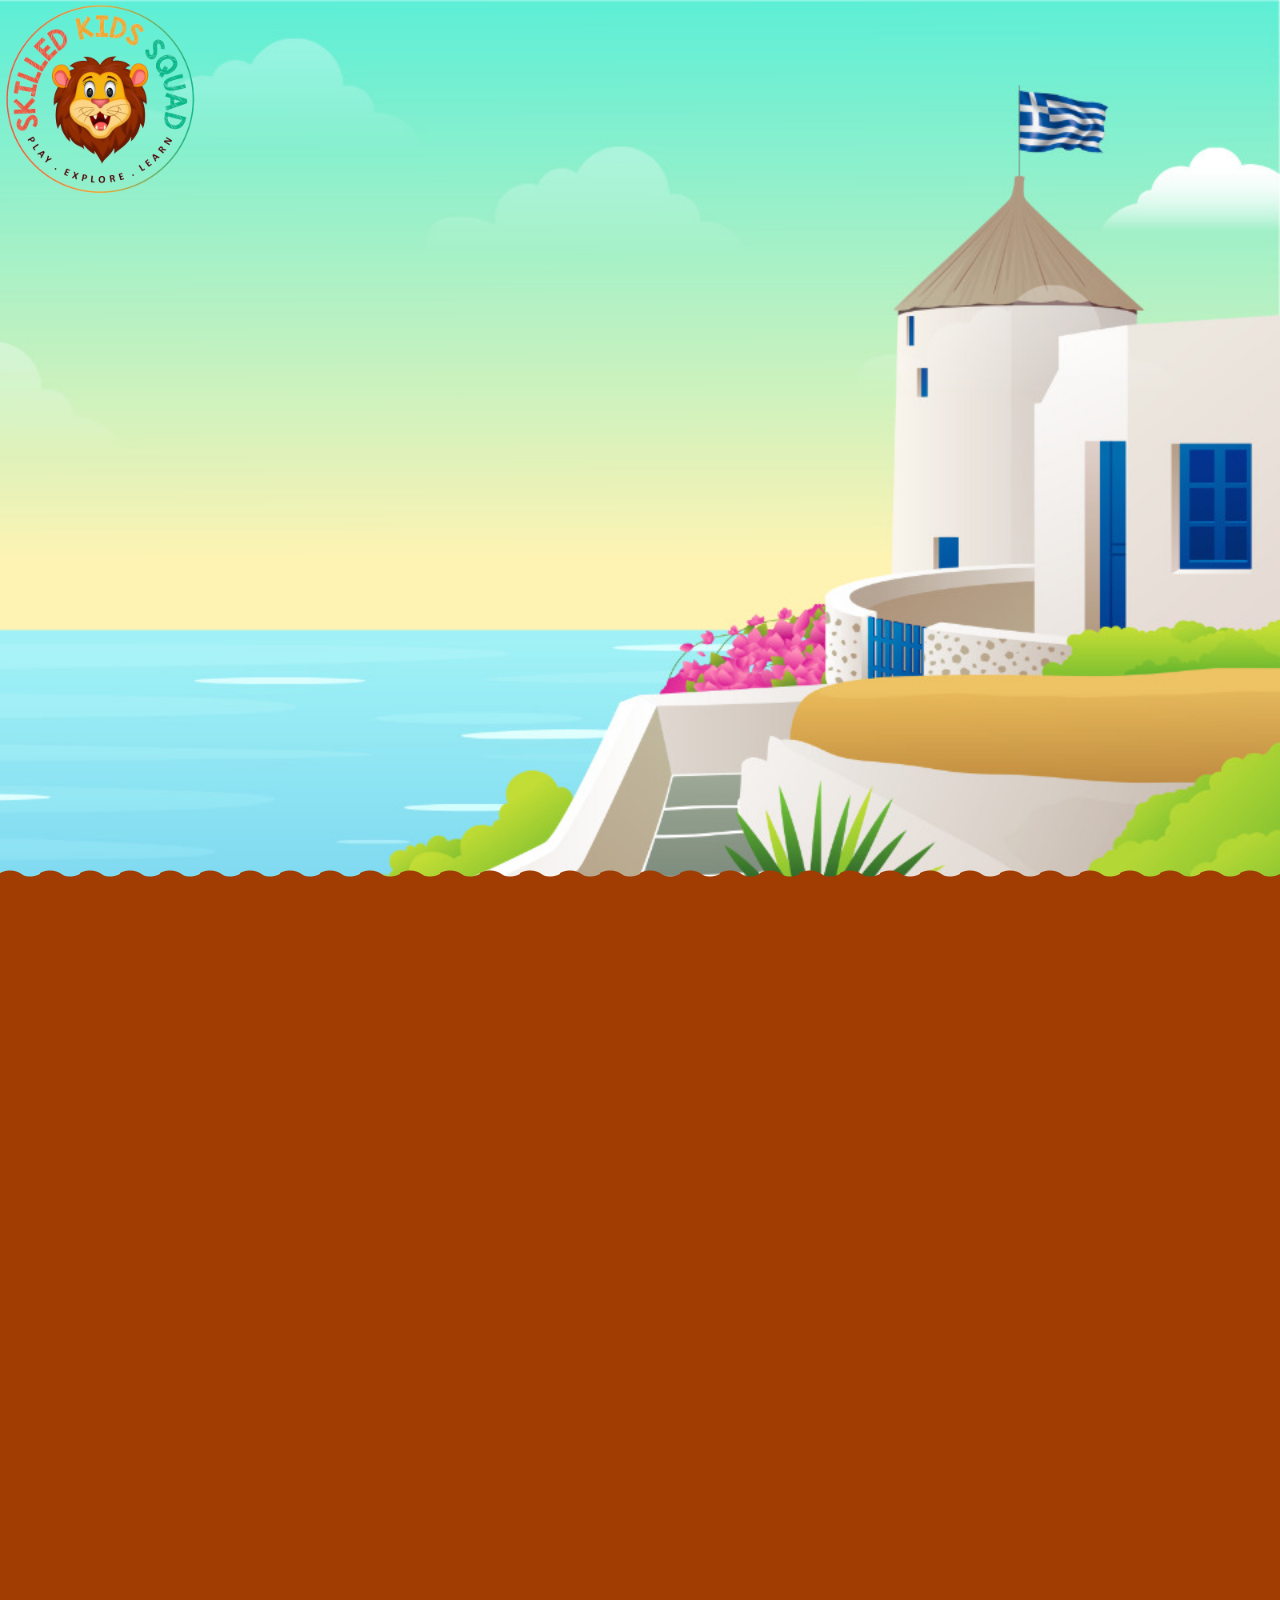
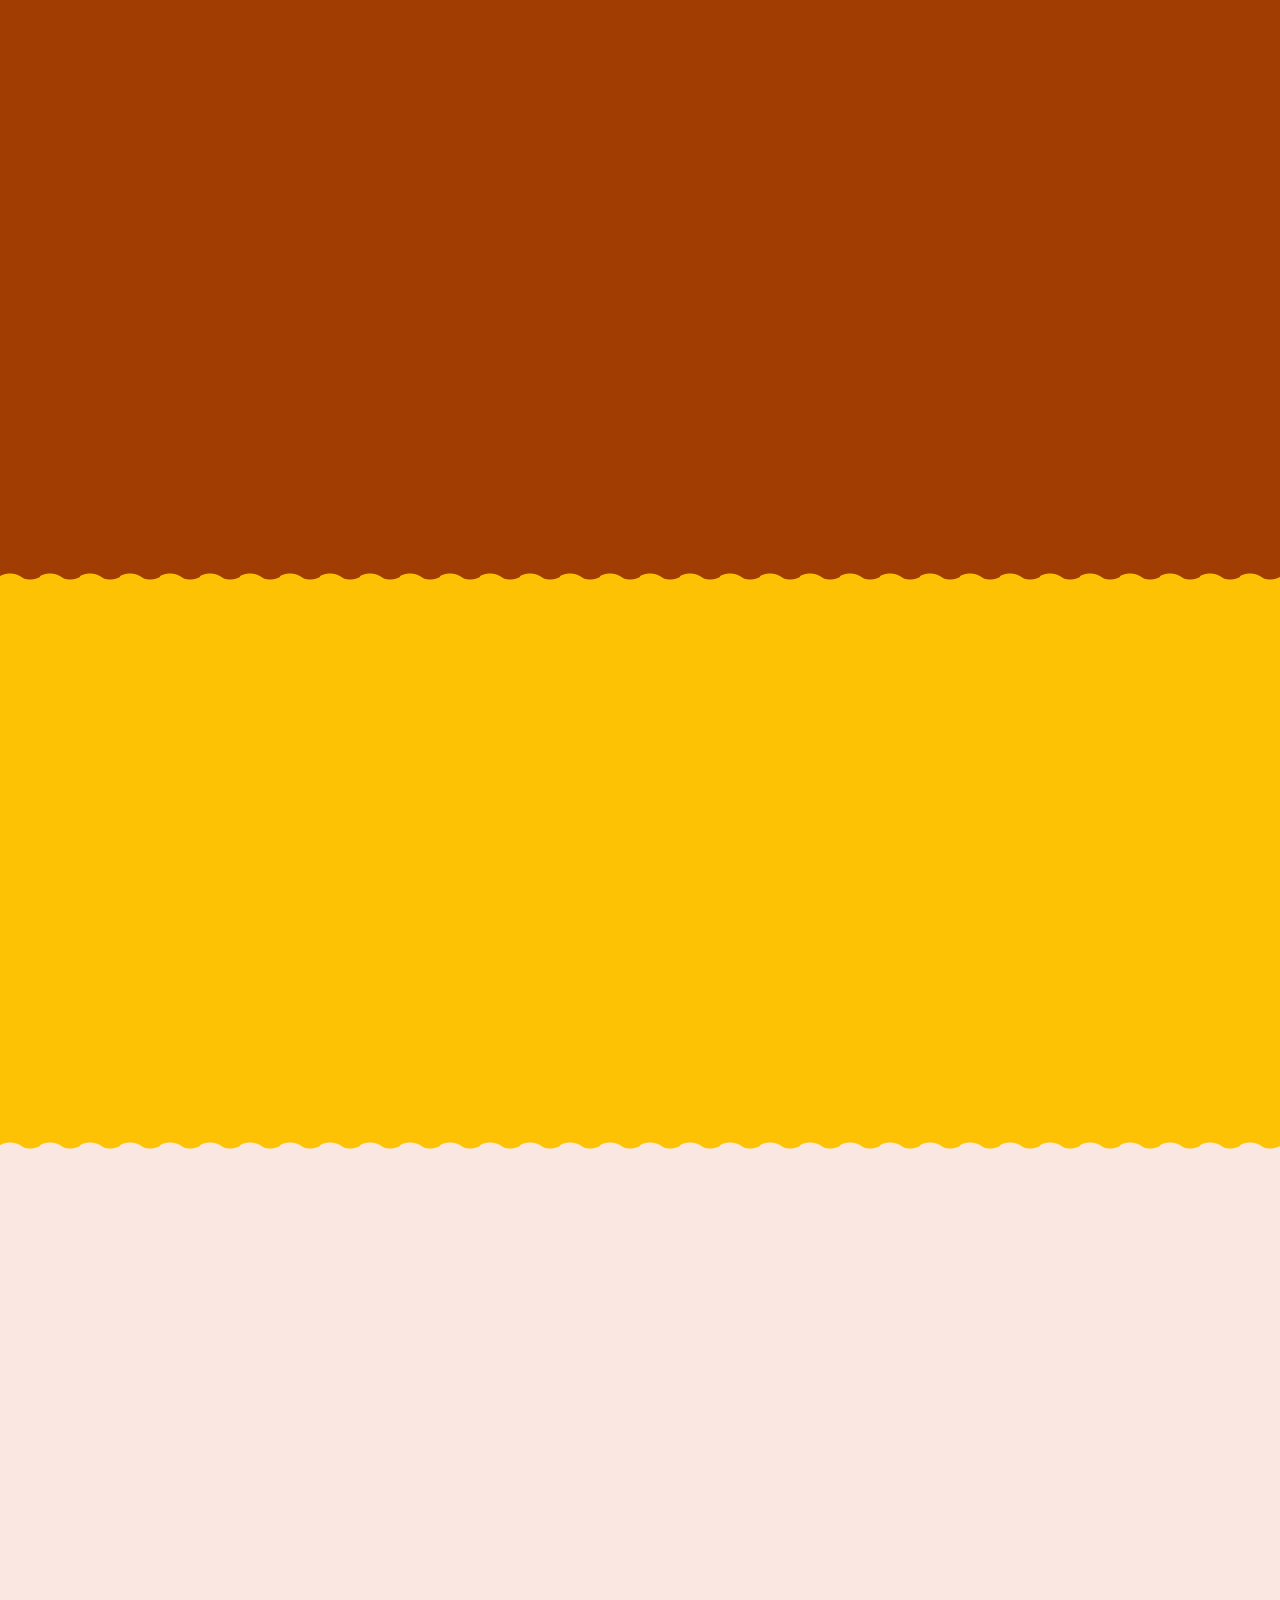
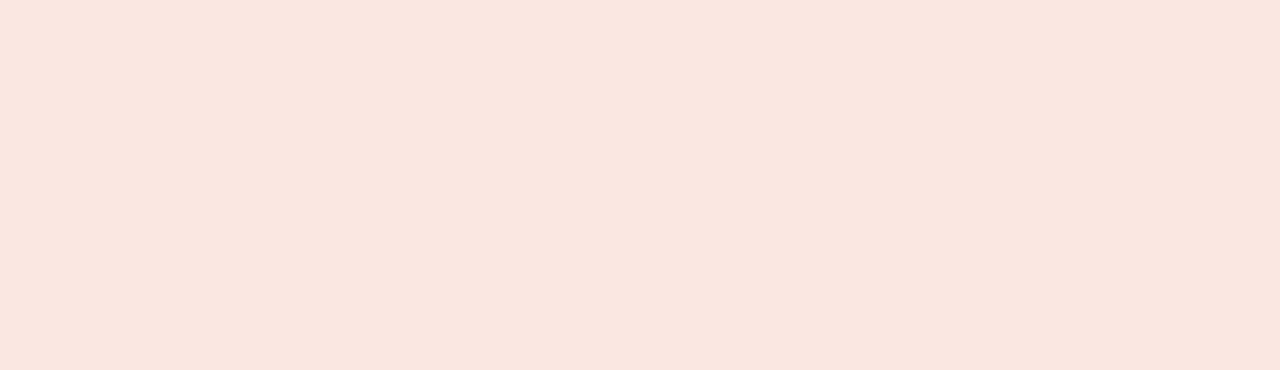
<file: danish bhai project/index.html>
<!DOCTYPE html>
<html lang="en">
<head>
    <meta charset="UTF-8">
    <meta http-equiv="X-UA-Compatible" content="IE=edge">
    <meta name="viewport" content="width=device-width, initial-scale=1.0">
    <title>Skillid Kids Squad</title>
    <link rel="stylesheet" href="style.css">
    <!-- bootsrap linking -->
    <link rel="stylesheet" href="https://cdn.jsdelivr.net/npm/bootstrap@5.2.3/dist/css/bootstrap.min.css">
    <script src="https://cdn.jsdelivr.net/npm/bootstrap@5.2.3/dist/js/bootstrap.bundle.min.js" ></script>

    <link rel="stylesheet" href="https://unpkg.com/aos@2.3.1/dist/aos.css">
</head>
<body>
    <!-- section 1 -->
    <section id="sec-1" >
    
    <img class="logo  position-absolute top-0 start-0" data-aos="flip-right" data-aos-duration="2000" src="pics/logo.png" alt="">
    <!-- <div class="container text-center heading-div" data-aos="fade-right" data-aos-duration="2000">
        <h1><span class="head1" >SKILLED</span><br>
            <span class="head2" >KIDS</span><br>
            <span class="head3" >SQUAD</span>
        </h1>


    </div> -->

    </section>

    <!-- section 2 -->
    <section  class=" container-fluid " id="sec-2">
        <img class="img-fluid position-absolute start-0 picture" data-aos="zoom-out" data-aos-duration="2000" src="pics/plant.png" alt="">
     <div class="container">
        <h1 class="heading" id="heading" data-aos="zoom-in" data-aos-duration="2000" >SUBJECTS</h1>
        <div class=" justify-content-around row sub ">
            <div class="col-md-6 sub1" data-aos="flip-up" data-aos-duration="2000" ><h3 class="heading" id="sub-heading" >MATH</h3>
                <p class="text">Lorem ipsum dolor sit amet consectetur adipisicing elit. Numquam earum, quaerat consectetur deserunt ullam quod. Natus nostrum amet,
                 </p>
                <div><img class="img-fluid ibox" src="pics/pic2.jpeg" alt=""></div>
            </div>
            <div class="col-md-6 sub1 " data-aos="flip-up" data-aos-duration="2000" ><h3 class="heading" id="sub-heading">ENGLISH</h3>
                <p class="text">Lorem ipsum dolor sit amet consectetur adipisicing elit. Numquam earum, quaerat consectetur deserunt ullam quod. Natus nostrum amet,
                 </p>
                <div><img class="img-fluid ibox " src="pics/pic1.jpeg" alt=""></div>
            </div>
            <div class="container" ><img class=" img-fluid  picture2 " data-aos="zoom-out" data-aos-duration="2000" src="pics/fox.png" alt=""> </div>
          
            
         <div class="col-md-9 sub3" data-aos="zoom-in" data-aos-duration="2000" ><h3 class="heading" id="sub-heading">SCIENCE</h3>
            <p class="text">Lorem ipsum dolor sit amet consectetur adipisicing elit. Numquam earum, quaerat consectetur deserunt ullam quod. Natus nostrum amet,
                Lorem ipsum dolor sit amet consectetur adipisicing elit
             </p>
            <div><img class="img-fluid ibox " src="pics/pic3.jpeg" alt=""></div>
        </div>
        
    </div>
    </div>
    </section>
    
    <!-- section 3 -->
    <section class="container-fluid" id="sec-3" >
    <div class="container">
        <h1 id="heading" data-aos="zoom-in" data-aos-duration="2000" >ACTIVITIES</h1>
        <div class="row block ">

            <div class="col-md-3 block1" data-aos="flip-right" data-aos-duration="2000" >
                <img class="img-fluid  " src="pics/pic2.jpeg" alt="">
                <h3 class="heading" id="sub-heading">ANIMATIONS</h3>
                <P class="text">Lorem ipsum dolor, sit amet consectetur adipisicing elit. 
                 Laudantium repudiandae officiis vero neque veritatis optio autem inventore non. Odit, neque.</P>
            </div>
            

            <div class="col-md-3 block2" data-aos="zoom-in" data-aos-duration="2000" >
                <img class="img-fluid" src="pics/pic2.jpeg" alt="">
                <h3 class="heading" id="sub-heading">GAMES</h3>
                <P class="text">Lorem ipsum dolor, sit amet consectetur adipisicing elit. 
                 Laudantium repudiandae officiis vero neque veritatis optio autem inventore non. Odit, neque.</P>
            </div>

            <div class="col-md-3 block3" data-aos="flip-left" data-aos-duration="2000" >
                <img class="img-fluid  " src="pics/pic2.jpeg" alt="">
                <h3 class="heading" id="sub-heading">MUSIC</h3>
                <P class="text">Lorem ipsum dolor, sit amet consectetur adipisicing elit. 
                 Laudantium repudiandae officiis vero neque veritatis optio autem inventore non. Odit, neque.</P>
            </div>

        </div>
    </div>
    </section>

    <!-- section 4 -->
    <section class="container-fluid" id="sec-4">
        <h1 id="heading" data-aos="zoom-in" data-aos-duration="2000" >MORE FEATURES</h1>
       <img  class="img-fluid picture3" data-aos="zoom-out" data-aos-duration="2000" src="pics/fox.png" alt="">
    <div class="container box4">
        <div class="row box1" data-aos="flip-up" data-aos-duration="2000" >
            
                <img class="col-md-4 " src="pics/pic2.jpeg" alt="">
                <div class="col-md-8" ><h3 id="sub-heading">PROGRESS TRACKING</h3>
                <p class="text">Lorem ipsum dolor sit amet consectetur, adipisicing elit. Quo 
                    Lorem ipsum dolor sit amet consectetur, adipisicing elit. Quo 
                    aspernatur, quasi distinctio repellendus nam necessitatibus maiores molestias impedit illo nisi?</p>
                </div>

         </div>
            

            <div class="row box2 " data-aos="flip-down" data-aos-duration="2000" >
                <img class="col-md-4  " src="pics/pic2.jpeg" alt="">
                <div class="col-md-8" ><h3 id="sub-heading">COINS AND REWARDS</h3>
                <p class="text">Lorem ipsum dolor sit amet consectetur, adipisicing elit. Quo 
                    Lorem ipsum dolor sit amet consectetur, adipisicing elit. Quo 
                    aspernatur, quasi distinctio repellendus nam necessitatibus maiores molestias impedit illo nisi?</p>
                </div>
            </div>    
            

            <div class="row box1" data-aos="flip-up" data-aos-duration="2000" >
                <img class="col-md-4 " src="pics/pic2.jpeg" alt="">
                <div class="col-md-8" ><h3 id="sub-heading">CHARACTERS</h3>
                <p class="text">Lorem ipsum dolor sit amet consectetur, adipisicing elit. Quo
                    Lorem ipsum dolor sit amet consectetur, adipisicing elit. Quo  
                    aspernatur, quasi distinctio repellendus nam necessitatibus maiores molestias impedit illo nisi?</p>
                </div>
            </div>    
            
        
    </div>
    </section>

    <!-- https://y4man.github.io/task0.1/ -->
    <script src="https://unpkg.com/aos@2.3.1/dist/aos.js"></script>
    <script> 
    AOS.init();
    </script>
</body>
</html>
</file>
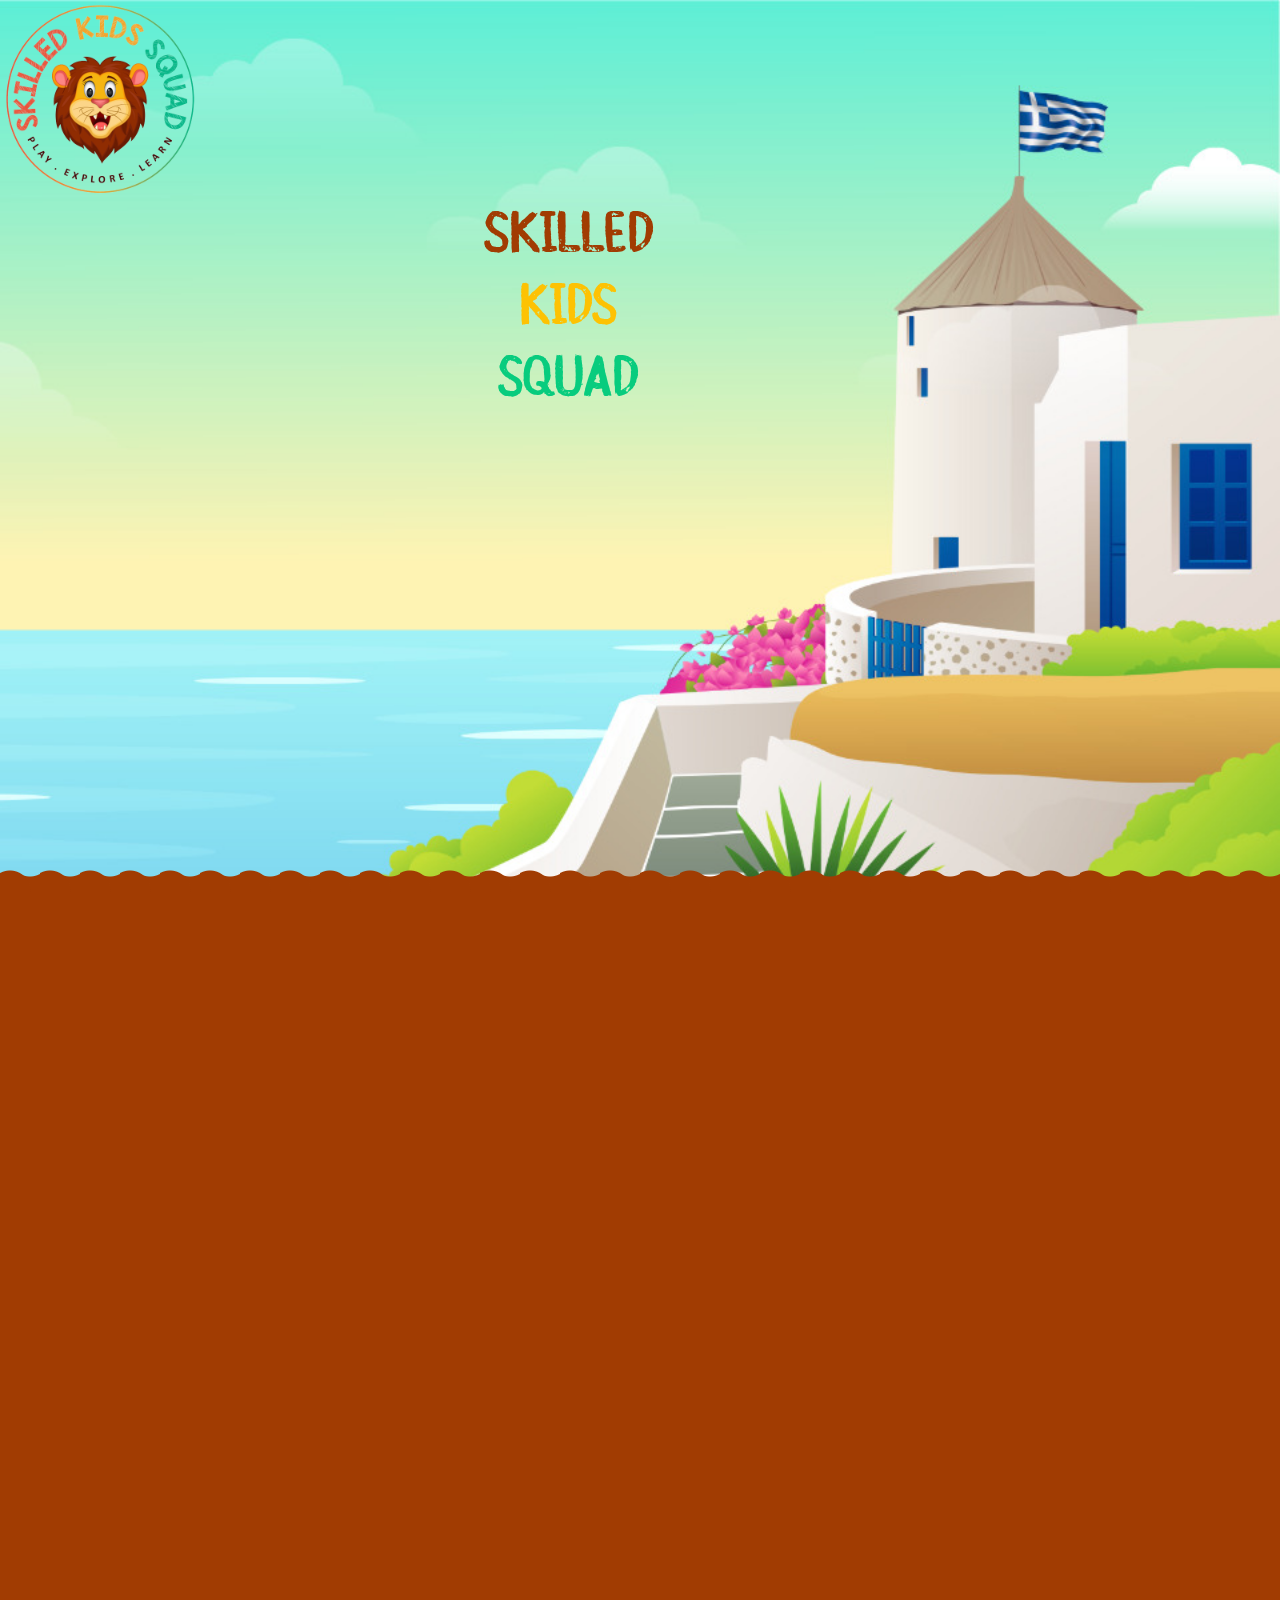
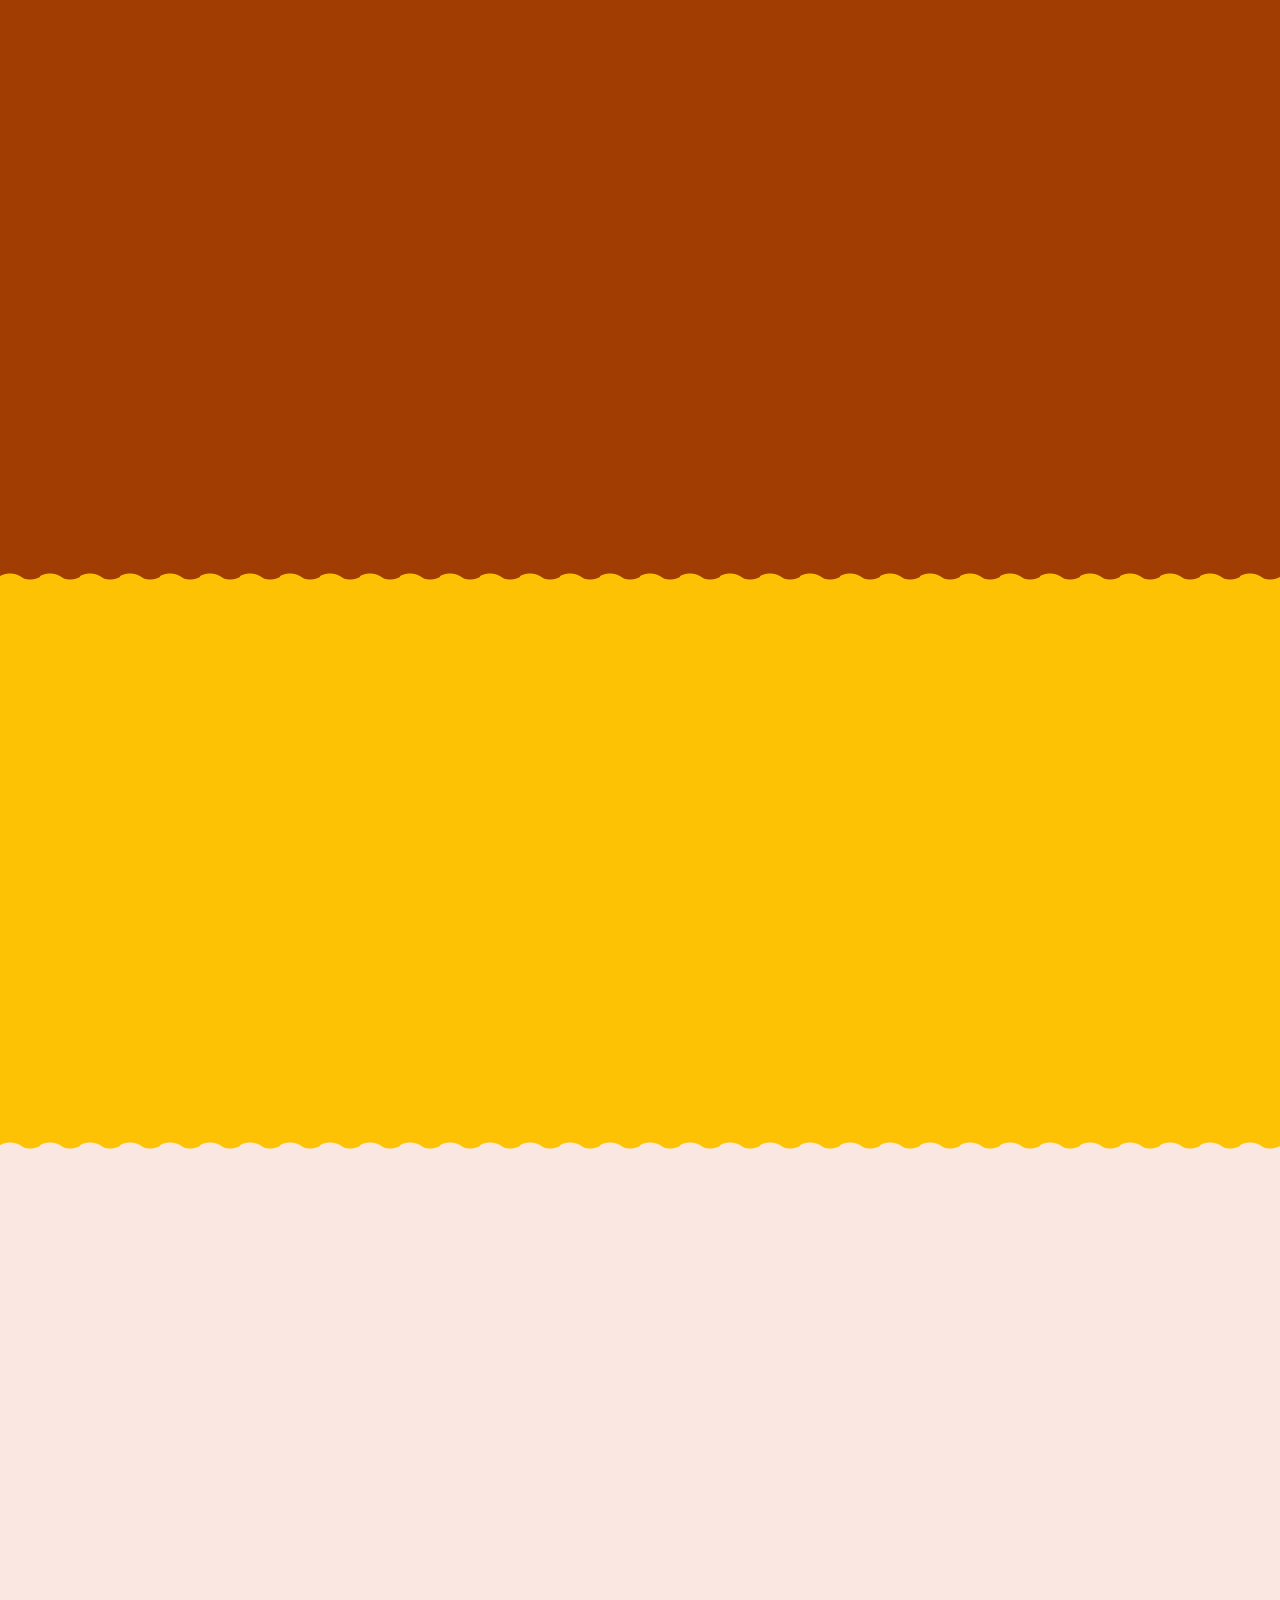
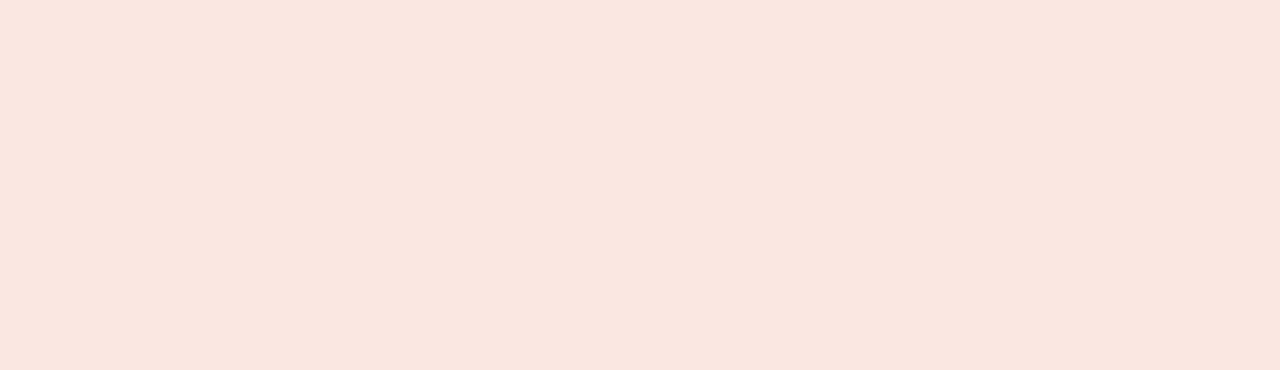
<file: danish project/index.html>
<!DOCTYPE html>
<html lang="en">
<head>
    <meta charset="UTF-8">
    <meta http-equiv="X-UA-Compatible" content="IE=edge">
    <meta name="viewport" content="width=device-width, initial-scale=1.0">
    <title>Skillid Kids Squad</title>
    <link rel="stylesheet" href="style.css">
    <!-- bootsrap linking -->
    <link rel="stylesheet" href="https://cdn.jsdelivr.net/npm/bootstrap@5.2.3/dist/css/bootstrap.min.css">
    <script src="https://cdn.jsdelivr.net/npm/bootstrap@5.2.3/dist/js/bootstrap.bundle.min.js" ></script>

    <link rel="stylesheet" href="https://unpkg.com/aos@2.3.1/dist/aos.css">
</head>
<body>
    <!-- section 1 -->
    <section id="sec-1" >
    
    <img class="logo  position-absolute top-0 start-0" data-aos="flip-right" data-aos-duration="2000" src="pics/logo.png" alt="">
    <div class="container text-center heading-div" data-aos="fade-right" data-aos-duration="2000">
        <h1><span class="head1" >SKILLED</span><br>
            <span class="head2" >KIDS</span><br>
            <span class="head3" >SQUAD</span>
        </h1>


    </div>

    </section>

    <!-- section 2 -->
    <section  class=" container-fluid " id="sec-2">
        <img class="img-fluid position-absolute start-0 picture" data-aos="zoom-out" data-aos-duration="2000" src="pics/plant.png" alt="">
     <div class="container">
        <h1 class="heading" id="heading" data-aos="zoom-in" data-aos-duration="2000" >SUBJECTS</h1>
        <div class=" justify-content-around row sub ">
            <div class="col-md-6 sub1" data-aos="fade-right" data-aos-duration="2000" ><h3 class="heading" id="sub-heading" >MATH</h3>
                <p class="text">Lorem ipsum dolor sit amet consectetur adipisicing elit. Numquam earum, quaerat consectetur deserunt ullam quod. Natus nostrum amet,
                 </p>
                <div><img class="img-fluid ibox" src="pics/pic2.jpeg" alt=""></div>
            </div>
            <div class="col-md-6 sub1 " data-aos="fade-left" data-aos-duration="2000" ><h3 class="heading" id="sub-heading">ENGLISH</h3>
                <p class="text">Lorem ipsum dolor sit amet consectetur adipisicing elit. Numquam earum, quaerat consectetur deserunt ullam quod. Natus nostrum amet,
                 </p>
                <div><img class="img-fluid ibox " src="pics/pic1.jpeg" alt=""></div>
            </div>
            <div class="container" ><img class=" img-fluid  picture2 " data-aos="zoom-out" data-aos-duration="2000" src="pics/fox.png" alt=""> </div>
          
            
         <div class="col-md-9 sub3" data-aos="zoom-in" data-aos-duration="2000" ><h3 class="heading" id="sub-heading">SCIENCE</h3>
            <p class="text">Lorem ipsum dolor sit amet consectetur adipisicing elit. Numquam earum, quaerat consectetur deserunt ullam quod. Natus nostrum amet,
                Lorem ipsum dolor sit amet consectetur adipisicing elit
             </p>
            <div><img class="img-fluid ibox " src="pics/pic3.jpeg" alt=""></div>
        </div>
        
    </div>
    </div>
    </section>
    
    <!-- section 3 -->
    <section class="container-fluid" id="sec-3" >
    <div class="container">
        <h1 id="heading" data-aos="zoom-in" data-aos-duration="2000" >ACTIVITIES</h1>
        <div class="row block ">

            <div class="col-md-3 block1" data-aos="flip-right" data-aos-duration="2000" >
                <img class="img-fluid  " src="pics/pic2.jpeg" alt="">
                <h3 class="heading" id="sub-heading">ANIMATIONS</h3>
                <P class="text">Lorem ipsum dolor, sit amet consectetur adipisicing elit. 
                 Laudantium repudiandae officiis vero neque veritatis optio autem inventore non. Odit, neque.</P>
            </div>
            

            <div class="col-md-3 block2" data-aos="zoom-in" data-aos-duration="2000" >
                <img class="img-fluid" src="pics/pic2.jpeg" alt="">
                <h3 class="heading" id="sub-heading">GAMES</h3>
                <P class="text">Lorem ipsum dolor, sit amet consectetur adipisicing elit. 
                 Laudantium repudiandae officiis vero neque veritatis optio autem inventore non. Odit, neque.</P>
            </div>

            <div class="col-md-3 block3" data-aos="flip-left" data-aos-duration="2000" >
                <img class="img-fluid  " src="pics/pic2.jpeg" alt="">
                <h3 class="heading" id="sub-heading">MUSIC</h3>
                <P class="text">Lorem ipsum dolor, sit amet consectetur adipisicing elit. 
                 Laudantium repudiandae officiis vero neque veritatis optio autem inventore non. Odit, neque.</P>
            </div>

        </div>
    </div>
    </section>

    <!-- section 4 -->
    <section class="container-fluid" id="sec-4">
        <h1 id="heading" data-aos="zoom-in" data-aos-duration="2000" >MORE FEATURES</h1>
       <img  class="img-fluid picture3" data-aos="zoom-out" data-aos-duration="2000" src="pics/fox.png" alt="">
    <div class="container box4">
        <div class="row box1" data-aos="fade-right" data-aos-duration="2000" >
            
                <img class="col-md-4 " src="pics/pic2.jpeg" alt="">
                <div class="col-md-8" ><h3 id="sub-heading">PROGRESS TRACKING</h3>
                <p class="text">Lorem ipsum dolor sit amet consectetur, adipisicing elit. Quo 
                    Lorem ipsum dolor sit amet consectetur, adipisicing elit. Quo 
                    aspernatur, quasi distinctio repellendus nam necessitatibus maiores molestias impedit illo nisi?</p>
                </div>

         </div>
            

            <div class="row box2 " data-aos="fade-left" data-aos-duration="2000" >
                <img class="col-md-4  " src="pics/pic2.jpeg" alt="">
                <div class="col-md-8" ><h3 id="sub-heading">COINS AND REWARDS</h3>
                <p class="text">Lorem ipsum dolor sit amet consectetur, adipisicing elit. Quo 
                    Lorem ipsum dolor sit amet consectetur, adipisicing elit. Quo 
                    aspernatur, quasi distinctio repellendus nam necessitatibus maiores molestias impedit illo nisi?</p>
                </div>
            </div>    
            

            <div class="row box1" data-aos="fade-right" data-aos-duration="2000" >
                <img class="col-md-4 " src="pics/pic2.jpeg" alt="">
                <div class="col-md-8" ><h3 id="sub-heading">CHARACTERS</h3>
                <p class="text">Lorem ipsum dolor sit amet consectetur, adipisicing elit. Quo
                    Lorem ipsum dolor sit amet consectetur, adipisicing elit. Quo  
                    aspernatur, quasi distinctio repellendus nam necessitatibus maiores molestias impedit illo nisi?</p>
                </div>
            </div>    
            
        
    </div>
    </section>

    <!-- https://y4man.github.io/task0.1/ -->
    <script src="https://unpkg.com/aos@2.3.1/dist/aos.js"></script>
    <script> 
    AOS.init();
    </script>
</body>
</html>
</file>
<file: danish bhai project/style.css>
@font-face{
    font-family: my-font;
    src: url(hand-writing.ttf);
}

html{
    margin: 0;
    padding: 0;
    box-sizing: border-box;
    transition: all .2s linear;
    scroll-behavior: smooth;
   overflow-x: hidden;
    font-weight: bolder;
    
}

.heading{
     color: #f79036;
     font-family: my-font;
}
#heading{
    font-size: 60px;
    font-family: my-font;
}
.text{
    font-family: my-font;
    font-size: 20px;
}
#sub-heading{
    font-family: my-font;
    font-size: 40px;

}
/* section 1 */
#sec-1{
    background-image: url(pics/background.jpeg);
    background-repeat: no-repeat;
    background-size: cover;
    background-attachment: fixed;
    height: 100vh;
    background-position: right;    
}

#sec-1 .heading-div{
    margin-top: 15%;
    z-index: 3;
    position: absolute;
    font-family: my-font;
    margin-right: 9vh;
    font-size:  60px;
}

#sec-1 .heading-div span{
    font-size:  60px;
}

#sec-1 .heading-div .head1{
    color: #a13c02;
}
#sec-1 .heading-div .head2{
    color: #fdc203;
}
#sec-1 .heading-div .head3{
    color: #08cc7e;
}



#sec-1::before, #sec-1::after{
    border-bottom: 5px solid #a13c02;
  }
  #sec-1::before{
    content: "";
    position: absolute;
    left: 0;
    right: 0;
    bottom: 0;
    height: 29px;
    background-size: 20px 40px;
    background-image:
      radial-gradient(circle at 10px -15px, transparent 20px, #a13c02 21px);
  }
  #sec-1::after{
    content: "";
    position: absolute;
    left: 0;
    right: 0;
    bottom: 0;
    height: 35px;
    background-size: 40px 40px;
    background-image:
      radial-gradient(circle at 10px 26px, #a13c02 20px, transparent 21px);
  }

.logo{
    width: 200px;

}
/* section 2 */
#sec-2{
    background-color: #a13c02;
    justify-content:center;
    text-align: center;
    padding-bottom: 80px;
    padding-top: 50px;
    position: relative;
 
}
#sec-2::before, #sec-2::after{
    border-bottom: 5px solid #fdc203;
  }
  #sec-2::before{
    content: "";
    position: absolute;
    left: 0;
    right: 0;
    bottom: 0;
    height: 29px;
    background-size: 20px 40px;
    background-image:
      radial-gradient(circle at 10px -15px, transparent 20px, #fdc203 21px);
  }
  #sec-2::after{
    content: "";
    position: absolute;
    left: 0;
    right: 0;
    bottom: 0;
    height: 35px;
    background-size: 40px 40px;
    background-image:
      radial-gradient(circle at 10px 26px, #fdc203 20px, transparent 21px);
  }
#sec-2 .picture{
    width: 25vw;
    height: auto;
    transition: all .3s;
    
}
#sec-2 .picture2{
    width: 12vw;
    height: auto;
    z-index: 2;
    position: absolute;
    left: 7%;
    margin-top: 18rem;
   
  
}

.sub{
    padding-top: 50px;
    
}
.sub .sub1{
    width: 450px;
    height: auto;
    color: #fff;
    margin-top: 10px;
    z-index: 3;
    position: relative;
   
}

.sub .sub3{
    color: #fff;
    width: 1020px;
    height: auto;
    margin-top: 20px;
    z-index: 3;
    position: relative;

}
.ibox{
    box-shadow: 0 1rem 2rem black;
}
/* section 3 */
#sec-3{
    background:#fdc203 ;
    padding-top: 50px;
    width: 100%;
    text-align: center;
    justify-content: center;
    color: #fff;
    padding-bottom: 50px;
    position: relative;
}
#sec-3::before, #sec-3::after{
    border-bottom: 5px solid #fae7e1;
  }
  #sec-3::before{
    content: "";
    position: absolute;
    left: 0;
    right: 0;
    bottom: 0;
    height: 29px;
    background-size: 20px 40px;
    background-image:
      radial-gradient(circle at 10px -15px, transparent 20px, #fae7e1 21px);
  }
  #sec-3::after{
    content: "";
    position: absolute;
    left: 0;
    right: 0;
    bottom: 0;
    height: 35px;
    background-size: 40px 40px;
    background-image:
      radial-gradient(circle at 10px 26px, #fae7e1 20px, transparent 21px);
  }




.block{
    text-align: center;
    justify-content: center;
   
    
}
.block .block1, .block .block2, .block .block3{
    background-color:#a13c02;
    width: 318px;
    height: auto;
    color: #fff;
    margin: 10px 10px;
    padding: 10px;
    
}

/* section 4 */

#sec-4{
    background-color: #fae7e1;
    text-align: center;
    justify-content: center;
    padding-top: 50px;
    padding-bottom: 100px;
   
}
#sec-4 .picture3{
    width: 10vw;
    height: auto;
    margin-top: 30%;
    right: 0%;
    padding: 0;
    position: absolute;
    transition: all .3s;

}
#sec-4 .box1{
background-color: #08cc7e;
margin-top: 10px;
padding-top: 10px;
padding-bottom: 10px;
text-align: start;
color: #fff;
z-index: 3;
position: relative;
}



#sec-4 .box2{
    background-color: #a13c02;
    margin-top: 10px;
    padding-top: 10px;
    padding-bottom: 10px ;
    text-align: start;
    color: #fff;
    z-index: 3;
    position: relative;
 }

 #sec-4 .box4{
    width: 74vw;
    height: auto;
 }


































/* media query */



@media (max-width: 400px){
    #sec-1 .logo{
        width: 100px;
    }
}

@media (max-width: 700px){
    #sec-2 .picture2{
        width: 9vw;
        left: 31%;
        margin-top: 0rem;
        transition: all 1s linear;
    }
    #sec-2 .sub .sub3{
        margin-top: 30px;
    }
}

@media (max-width: 550px){
    #sec-2 .picture2{
        width: 9vw;
        left: 25%;
        margin-top: 1rem;
        transition: all 1s linear;
    }
}
@media (max-width: 350px){
    #sec-2 .picture2{
        width: 11vw;
        left: 15%;
        margin-top: 1rem;
        transition: all 1s linear;
    }
}

@media (max-width: 300px){
    #heading{
        font-size: 50px;
    }
   
}

@media (max-width: 550px){
    #sec-1 .heading-div span{
        font-size:  50px;      
    }
    
    #sec-1 .heading-div{
        margin-top: 50vh;
    }
      
}



@media (max-width: 450px){
    
    #sec-1 .heading-div span{
        font-size:  40px;      
    }

}



@media (max-width: 380px){
    #sec-4 .picture3{
        margin-top: -37%;
        right: 19%;
        font-size: 30px;
        transition: all 1s linear;
    }

}
</file>
<file: danish project/style.css>
@font-face{
    font-family: my-font;
    src: url(hand-writing.ttf);
}

html{
    margin: 0;
    padding: 0;
    box-sizing: border-box;
    transition: all .2s linear;
    scroll-behavior: smooth;
   overflow-x: hidden;
    font-weight: bolder;
    
}

.heading{
     color: #f79036;
     font-family: my-font;
}
#heading{
    font-size: 60px;
    font-family: my-font;
}
.text{
    font-family: my-font;
    font-size: 20px;
}
#sub-heading{
    font-family: my-font;
    font-size: 40px;

}
/* section 1 */
#sec-1{
    background-image: url(pics/background.jpeg);
    background-repeat: no-repeat;
    background-size: cover;
    background-attachment: fixed;
    height: 100vh;
    background-position: right;    
}

#sec-1 .heading-div{
    margin-top: 15%;
    z-index: 3;
    position: absolute;
    font-family: my-font;
    margin-right: 9vh;
    font-size:  60px;
}

#sec-1 .heading-div span{
    font-size:  60px;
}

#sec-1 .heading-div .head1{
    color: #a13c02;
}
#sec-1 .heading-div .head2{
    color: #fdc203;
}
#sec-1 .heading-div .head3{
    color: #08cc7e;
}



#sec-1::before, #sec-1::after{
    border-bottom: 5px solid #a13c02;
  }
  #sec-1::before{
    content: "";
    position: absolute;
    left: 0;
    right: 0;
    bottom: 0;
    height: 29px;
    background-size: 20px 40px;
    background-image:
      radial-gradient(circle at 10px -15px, transparent 20px, #a13c02 21px);
  }
  #sec-1::after{
    content: "";
    position: absolute;
    left: 0;
    right: 0;
    bottom: 0;
    height: 35px;
    background-size: 40px 40px;
    background-image:
      radial-gradient(circle at 10px 26px, #a13c02 20px, transparent 21px);
  }

.logo{
    width: 200px;

}
/* section 2 */
#sec-2{
    background-color: #a13c02;
    justify-content:center;
    text-align: center;
    padding-bottom: 80px;
    padding-top: 50px;
    position: relative;
 
}
#sec-2::before, #sec-2::after{
    border-bottom: 5px solid #fdc203;
  }
  #sec-2::before{
    content: "";
    position: absolute;
    left: 0;
    right: 0;
    bottom: 0;
    height: 29px;
    background-size: 20px 40px;
    background-image:
      radial-gradient(circle at 10px -15px, transparent 20px, #fdc203 21px);
  }
  #sec-2::after{
    content: "";
    position: absolute;
    left: 0;
    right: 0;
    bottom: 0;
    height: 35px;
    background-size: 40px 40px;
    background-image:
      radial-gradient(circle at 10px 26px, #fdc203 20px, transparent 21px);
  }
#sec-2 .picture{
    width: 25vw;
    height: auto;
    transition: all .3s;
    
}
#sec-2 .picture2{
    width: 12vw;
    height: auto;
    z-index: 2;
    position: absolute;
    left: 7%;
    margin-top: 18rem;
   
  
}

.sub{
    padding-top: 50px;
    
}
.sub .sub1{
    width: 450px;
    height: auto;
    color: #fff;
    margin-top: 10px;
    z-index: 3;
    position: relative;
   
}

.sub .sub3{
    color: #fff;
    width: 1020px;
    height: auto;
    margin-top: 20px;
    z-index: 3;
    position: relative;

}
.ibox{
    box-shadow: 0 1rem 2rem black;
}
/* section 3 */
#sec-3{
    background:#fdc203 ;
    padding-top: 50px;
    width: 100%;
    text-align: center;
    justify-content: center;
    color: #fff;
    padding-bottom: 50px;
    position: relative;
}
#sec-3::before, #sec-3::after{
    border-bottom: 5px solid #fae7e1;
  }
  #sec-3::before{
    content: "";
    position: absolute;
    left: 0;
    right: 0;
    bottom: 0;
    height: 29px;
    background-size: 20px 40px;
    background-image:
      radial-gradient(circle at 10px -15px, transparent 20px, #fae7e1 21px);
  }
  #sec-3::after{
    content: "";
    position: absolute;
    left: 0;
    right: 0;
    bottom: 0;
    height: 35px;
    background-size: 40px 40px;
    background-image:
      radial-gradient(circle at 10px 26px, #fae7e1 20px, transparent 21px);
  }




.block{
    text-align: center;
    justify-content: center;
   
    
}
.block .block1, .block .block2, .block .block3{
    background-color:#a13c02;
    width: 318px;
    height: auto;
    color: #fff;
    margin: 10px 10px;
    padding: 10px;
    
}

/* section 4 */

#sec-4{
    background-color: #fae7e1;
    text-align: center;
    justify-content: center;
    padding-top: 50px;
    padding-bottom: 100px;
   
}
#sec-4 .picture3{
    width: 10vw;
    height: auto;
    margin-top: 30%;
    right: 0%;
    padding: 0;
    position: absolute;
    transition: all .3s;

}
#sec-4 .box1{
background-color: #08cc7e;
margin-top: 10px;
padding-top: 10px;
padding-bottom: 10px;
text-align: start;
color: #fff;
z-index: 3;
position: relative;
}



#sec-4 .box2{
    background-color: #a13c02;
    margin-top: 10px;
    padding-top: 10px;
    padding-bottom: 10px ;
    text-align: start;
    color: #fff;
    z-index: 3;
    position: relative;
 }

 #sec-4 .box4{
    width: 74vw;
    height: auto;
 }


































/* media query */



@media (max-width: 400px){
    #sec-1 .logo{
        width: 100px;
    }
}

@media (max-width: 700px){
    #sec-2 .picture2{
        width: 9vw;
        left: 31%;
        margin-top: 0rem;
        transition: all 1s linear;
    }
    #sec-2 .sub .sub3{
        margin-top: 30px;
    }
}

@media (max-width: 550px){
    #sec-2 .picture2{
        width: 9vw;
        left: 25%;
        margin-top: 1rem;
        transition: all 1s linear;
    }
}
@media (max-width: 350px){
    #sec-2 .picture2{
        width: 11vw;
        left: 15%;
        margin-top: 1rem;
        transition: all 1s linear;
    }
}

@media (max-width: 300px){
    #heading{
        font-size: 50px;
    }
   
}

@media (max-width: 550px){
    #sec-1 .heading-div span{
        font-size:  50px;      
    }
    
    #sec-1 .heading-div{
        margin-top: 50vh;
    }
      
}



@media (max-width: 450px){
    
    #sec-1 .heading-div span{
        font-size:  40px;      
    }

}



@media (max-width: 380px){
    #sec-4 .picture3{
        margin-top: -37%;
        right: 19%;
        font-size: 30px;
        transition: all 1s linear;
    }

}
</file>
